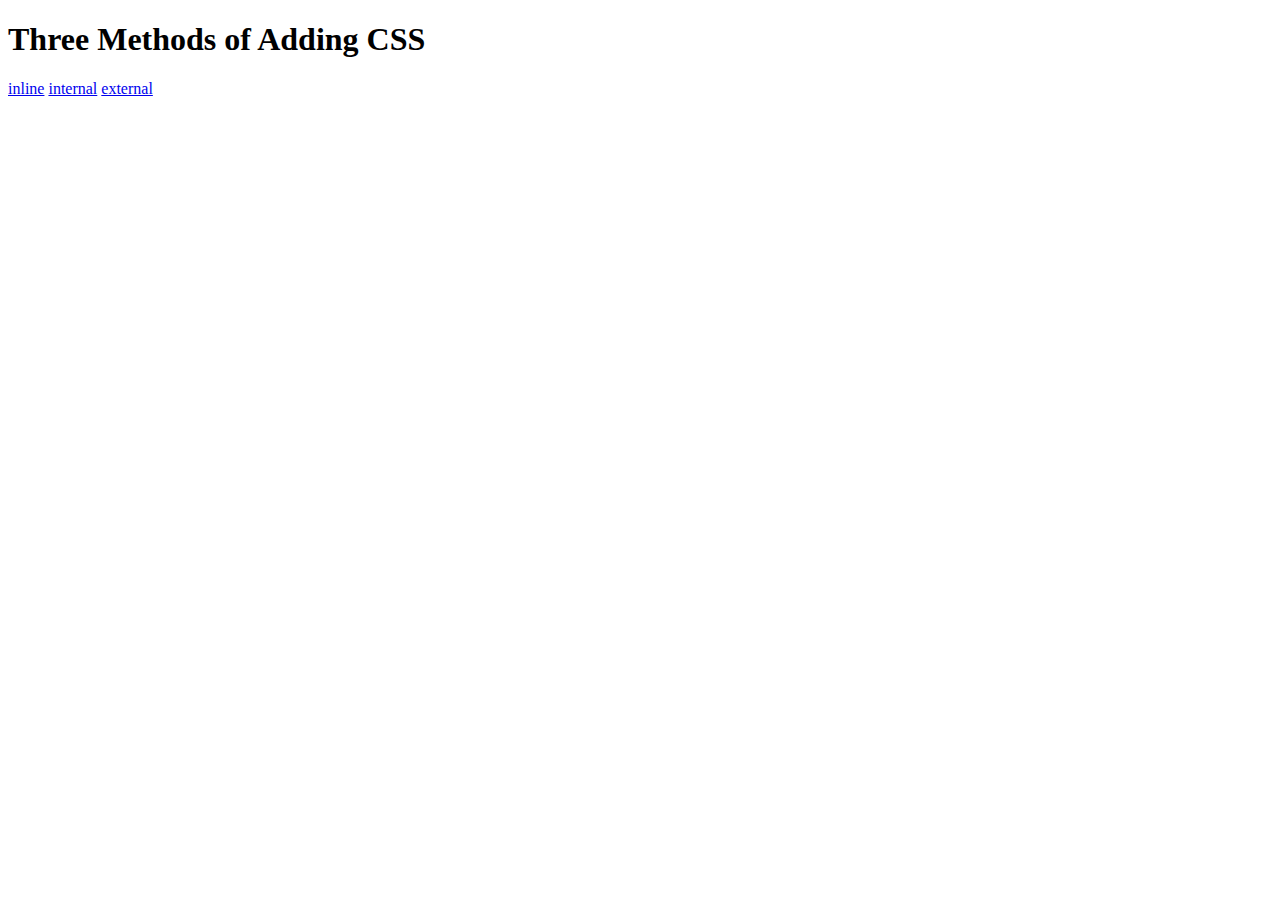
<file: 5.1. Adding CSS/index.html>
<!DOCTYPE html>
<html lang="en">

<head>
  <meta charset="UTF-8">
  <title>Adding CSS</title>
</head>

<body>
  <h1>Three Methods of Adding CSS</h1>
  <a href="./inline.html">inline</a>
  <a href="./internal.html">internal</a>
  <a href="./external.html">external</a>
  <!-- Create 3 Links to The 3 Webpages: inline, internal and external -->
</body>

</html>
</file>
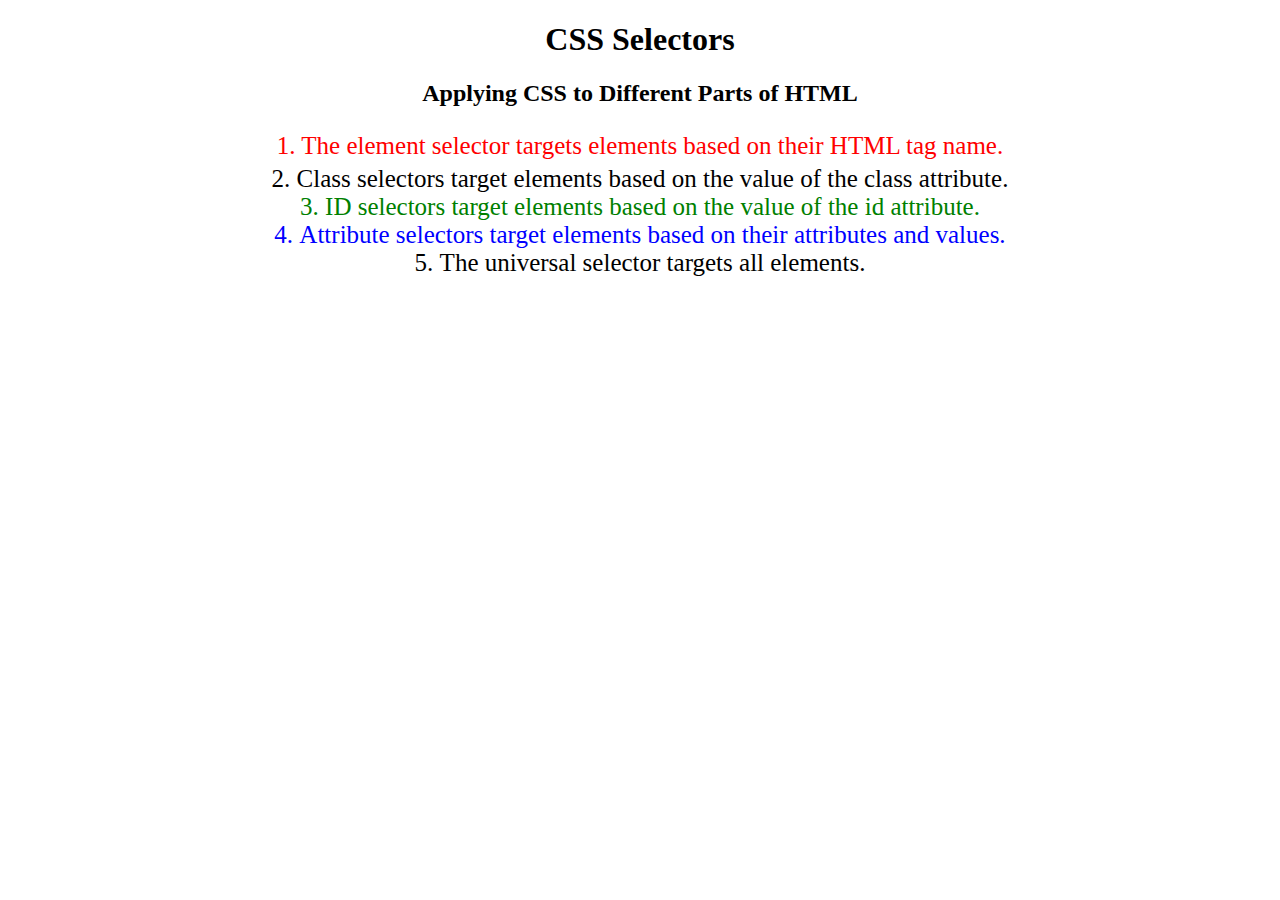
<file: 5.3 CSS Selectors/index.html>
<!DOCTYPE html>
<html lang="en">

<head>
  <meta charset="UTF-8">
  <title>CSS Selectors</title>
  <link rel="stylesheet" href="./style.css" />
</head>

<body>
  <h1>CSS Selectors</h1>
  <h2>Applying CSS to Different Parts of HTML</h2>
  <!-- TODO 1: Set the CSS for all paragraph tags to "color: red" -->
  <p class="note">1. The element selector targets elements based on their HTML tag name.</p>

  <ol>
    <!-- TODO 2: Set the CSS for all elements with a class of "note" to "font-size: 20px" -->
    <li class="note" value="2">Class selectors target elements based on the value of the class attribute.</li>

    <!-- TODO 3: Set the CSS for the element with an id of "id-selector-demo" to "color: green" -->
    <li class="note" id="id-selector-demo" value="3">ID selectors target elements based on the value of the id
      attribute.</li>

    <!-- TODO 4: Set the CSS for the li elements that have the "value" attribute set to "4" to have "color: blue" -->
    <li class="note" value="4">Attribute selectors target elements based on their attributes and values.</li>

    <!-- TODO 5: Set all elements to have "text-align: center" -->
    <li class="note" value="5">The universal selector targets all elements.</li>
  </ol>
</body>

</html>
</file>
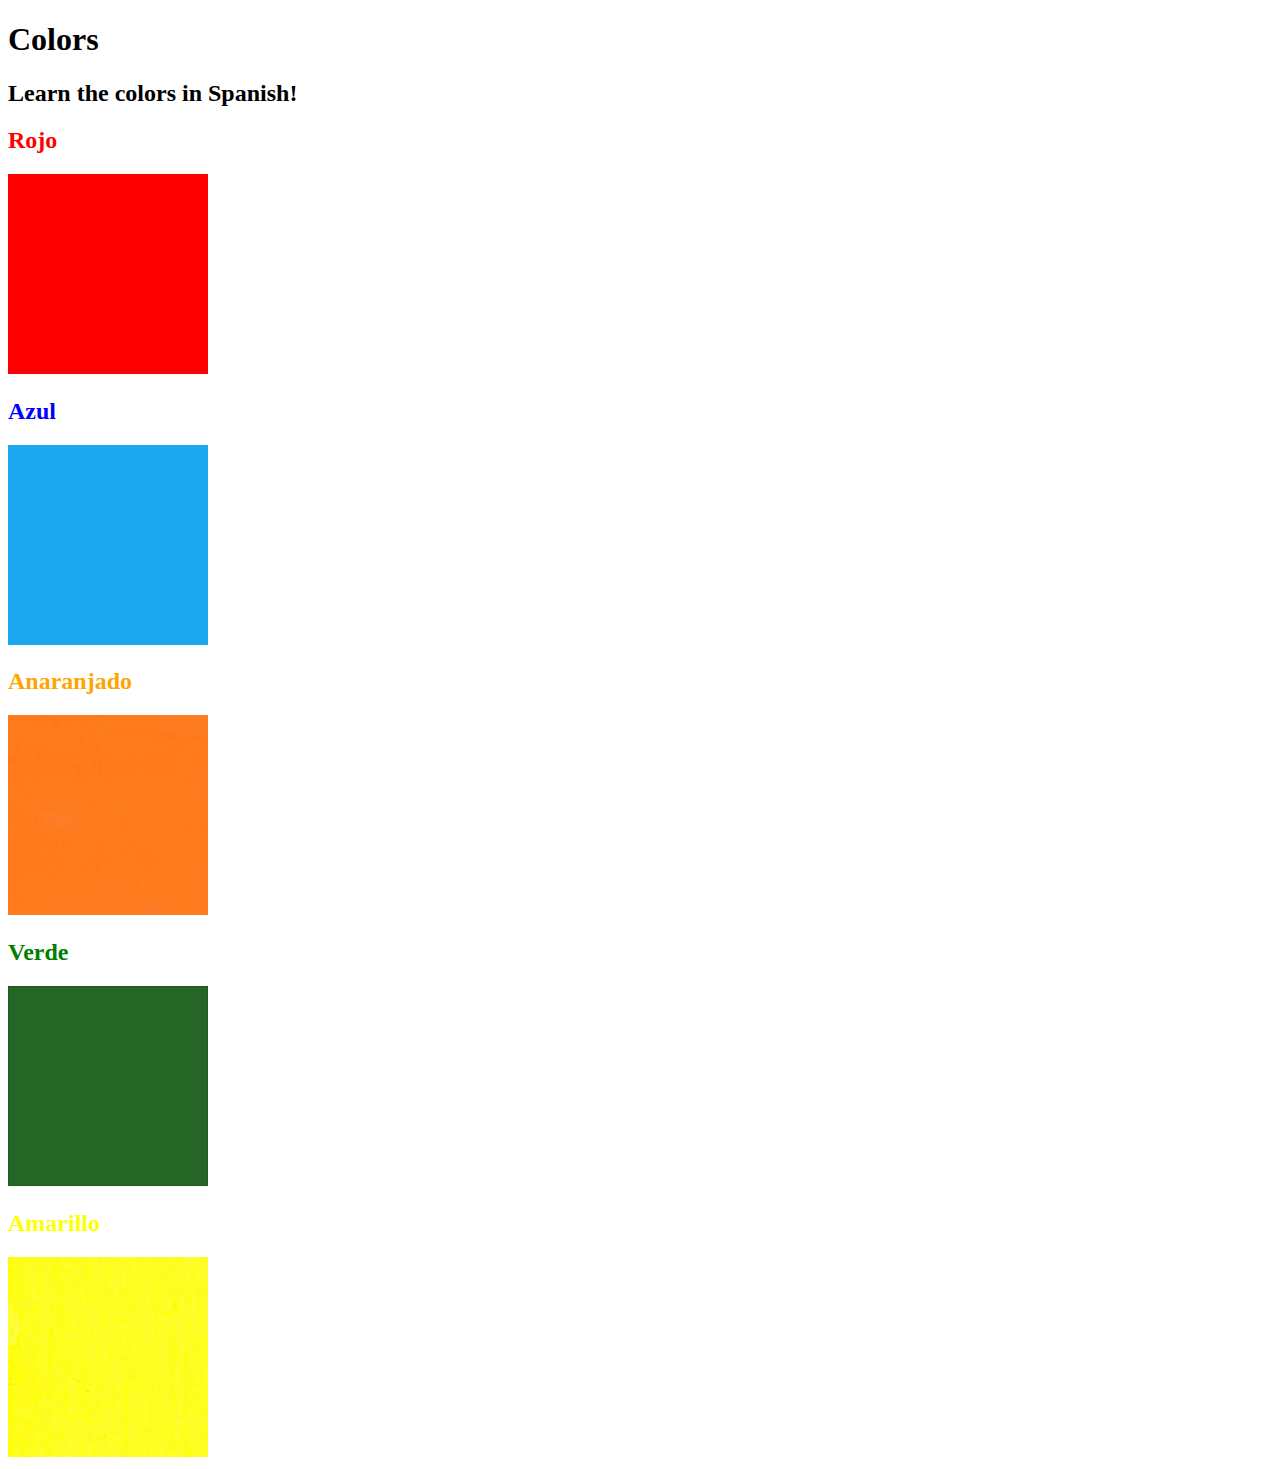
<file: 5.4 Color Vocab Project/index.html>
<!DOCTYPE html>
<html lang="en">

<head>
  <meta charset="UTF-8">
  <title>Spanish Vocabulary</title>
  <link rel="stylesheet" href="./style.css" />
</head>

<body>
  <h1>Colors</h1>
  <h2>Learn the colors in Spanish!</h2>
  <h2 class="color-title" id="red">Rojo</h2>
  <img class="color" src="./assets/images/red.png" alt="red" />

  <h2 class="color-title" id="blue">Azul</h2>
  <img src="./assets/images/blue.png" alt="blue" />

  <h2 class="color-title" id="orange">Anaranjado</h2>
  <img src="./assets/images/orange.png" alt="orange" />

  <h2 class="color-title" id="green">Verde</h2>
  <img src="./assets/images/green.png" alt="green" />

  <h2 class="color-title" id="yellow">Amarillo</h2>
  <img src="./assets/images/yellow.png" alt="yellow" />
</body>

</html>

<!-- 
TODOs
IMPORTANT: You should not need to make ANY CHANGES to index.html
All code should be written in your CSS file.

1. Create a CSS file and incorporate it as an external stylesheet.
2. Use CSS to style each of the color titles to meaning. 
Hint: Use the id to help if you don't know the words in spanish.
3. Use CSS to change all the color titles to have "font-weight: normal;"
4. Use CSS (not HTML) to make all the images 200px heigh and 200px wide. 
Hint: 
https://developer.mozilla.org/en-US/docs/Web/CSS/height
https://developer.mozilla.org/en-US/docs/Web/CSS/width
-->
</file>
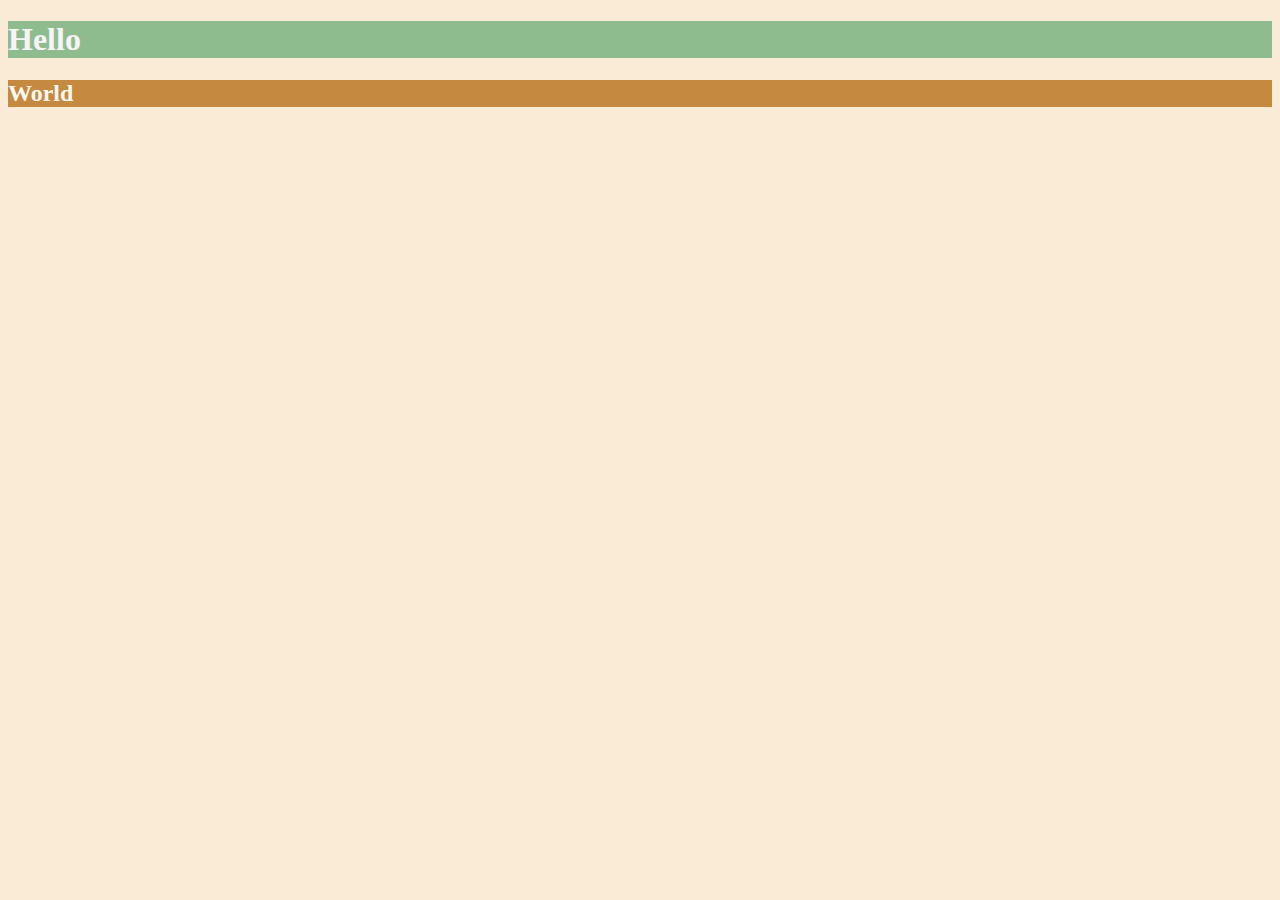
<file: 6.0 CSS Colors/index.html>
<!DOCTYPE html>
<html lang="en">
  <head>
    <meta charset="UTF-8" />
    <title>Colors</title>
    <style>
      /* Write your CSS code here. */
      /* 1. Make the background of the webpage "antiquewhite"
    2. Make the h1 "whitesmoke"
    3. Make the background of the h1 "darkseagreen"
    4. Make the h2 #FAF8F1
    5. Make the background of the h2 "#C58940" */
      body {
        background-color: antiquewhite;
      }
      h1 {
        color: whitesmoke;
        background-color: darkseagreen;
      }
      h2 {
        color: #faf8f1;
        background-color: #c58940;
      }
    </style>
  </head>

  <body>
    <h1>Hello</h1>
    <h2>World</h2>
  </body>
</html>
</file>
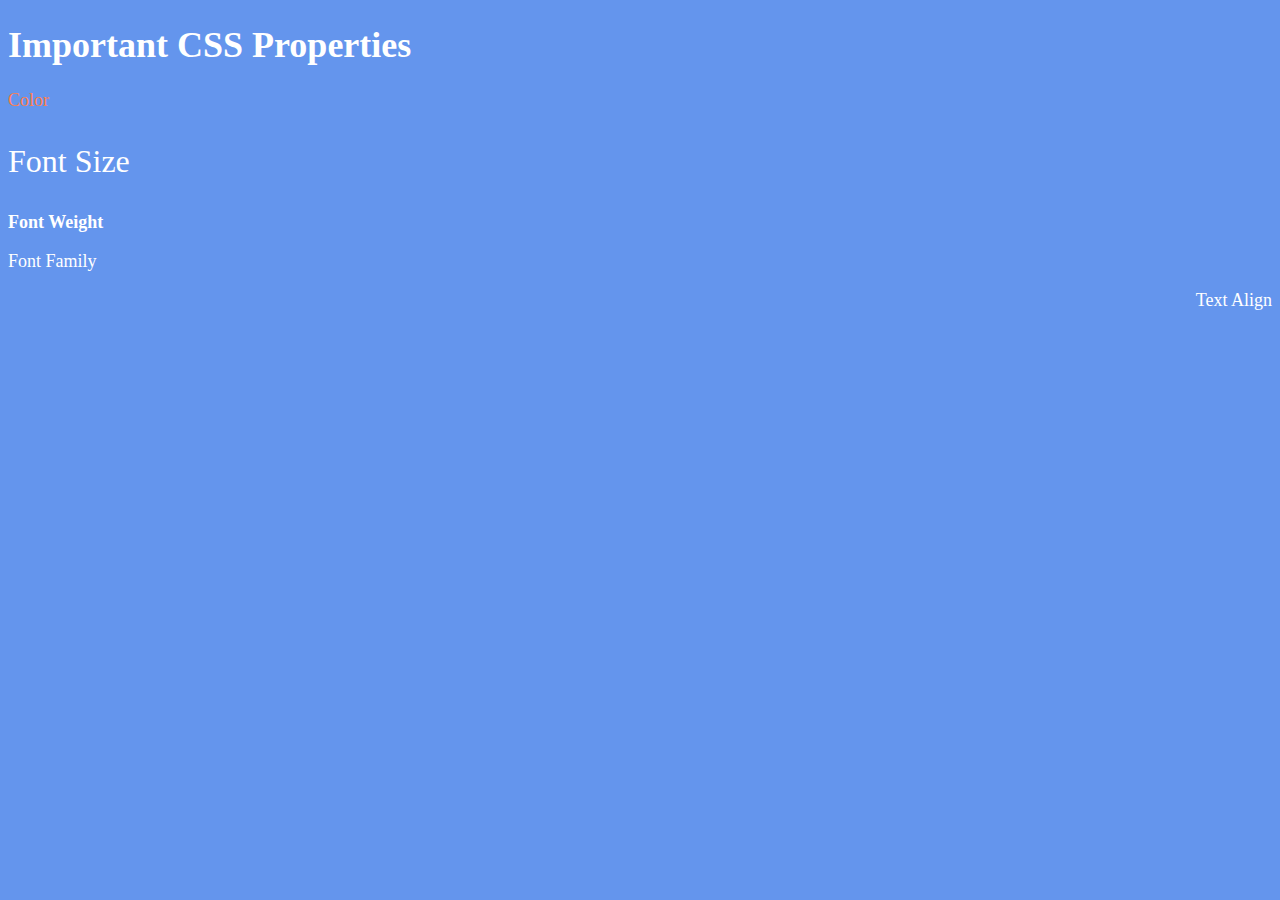
<file: 6.1 Font Properties/index.html>
<!DOCTYPE html>
<html lang="en">
  <head>
    <meta charset="UTF-8" />
    <title>CSS Properties</title>
    <style>
      body {
        background-color: cornflowerblue;
        color: white;
        font-size: 18px;
      }

      /* Don't change the CSS above, add Your CSS below */
    </style>
    <link rel="preconnect" href="https://fonts.google.com/specimen/Caveat">
  </head>

  <body>
    <h1>Important CSS Properties</h1>
    <p style="color: coral">Color</p>
    <p style="font-size: 2rem">Font Size</p>
    <p style="font-weight: 900">Font Weight</p>
    <p style="font-family: 'Caveat',cursive;">Font Family</p>
    <p style="text-align: right;">Text Align</p>

    <!-- TODOs
  1. Change the color of <p>Color</p> to "coral" color.
  2. Change the font size of <p>Font Size</p> to 2X the size of the root font size.
  3. Change the font weight of <p>Font Weight</p> to 900.
  4. Change the font family of <p>Font Family</p> to the Google font Caveat with regular (400) font weight.
  Link: https://fonts.google.com/specimen/Caveat
  5. Change the <p>Text Align</p> to right align.
  6. Change the the root (html element) font size to 30px -->
  </body>
</html>
</file>
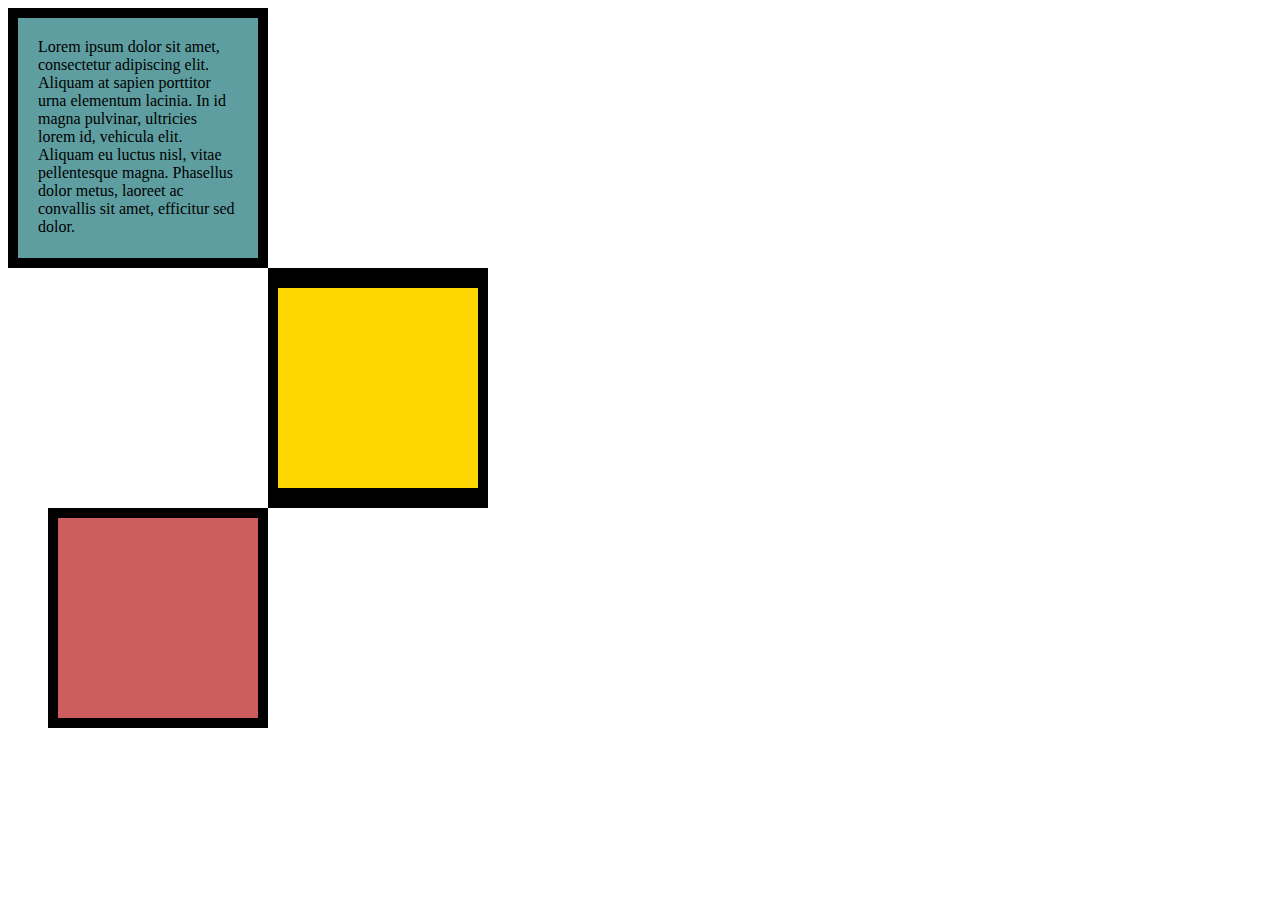
<file: 6.3 CSS Box Model/index.html>
<!DOCTYPE html>
<html lang="en">
  <head>
    <meta charset="UTF-8" />
    <title>CSS Box Model</title>
    <style>
      div {
        height: 200px;
        width: 200px;
      }
      #box1 {
        background-color: cadetblue;
        border: 10px solid black;
        padding: 20px;
      }
      #box2 {
        background-color: gold;
        margin-left: 260px;
        border: solid black;
        border-width: 20px 10px;
      }
      #box3 {
        background-color: indianred;
        border: 10px solid black;
        margin-left: 40px;
      }
      p {
        margin: 0%;
      }
    </style>
  </head>

  <body>
    <!-- TODOs:
1. Create 3 Boxes using the div element.
2. Set their sizes to 200px heigh by 200px wide.
3. Set different background colors for each of the boxes (I used cadetblue, gold and indianred).
4. Add a paragraph <p> element into the first div and add the following words:
    Lorem ipsum dolor sit amet, consectetur adipiscing elit. Aliquam at sapien porttitor urna elementum lacinia. In
    id magna pulvinar, ultricies lorem id, vehicula elit. Aliquam eu luctus nisl, vitae pellentesque magna. Phasellus
    dolor metus, laoreet ac convallis sit amet, efficitur sed dolor.
5. Set the 1st div to have 20px padding all around with a black 10px border.
6. Fix the style of the <p> element to remove all margins.
Hint: Use the CSS inspector in Chrome.
7. Set the 2nd div to have a 20px border on top and bottom and 10px border left and right. (See goal image)
8. Set the 3rd div to have a 10px border 
9. Set the margins for the divs so that each box corner touches the other. (See the goal image)
-->
    <div id="box1">
      <p>
        Lorem ipsum dolor sit amet, consectetur adipiscing elit. Aliquam at
        sapien porttitor urna elementum lacinia. In id magna pulvinar, ultricies
        lorem id, vehicula elit. Aliquam eu luctus nisl, vitae pellentesque
        magna. Phasellus dolor metus, laoreet ac convallis sit amet, efficitur
        sed dolor.
      </p>
    </div>
    <div id="box2">

    </div>
    <div id="box3"></div>
  </body>
</html>
</file>
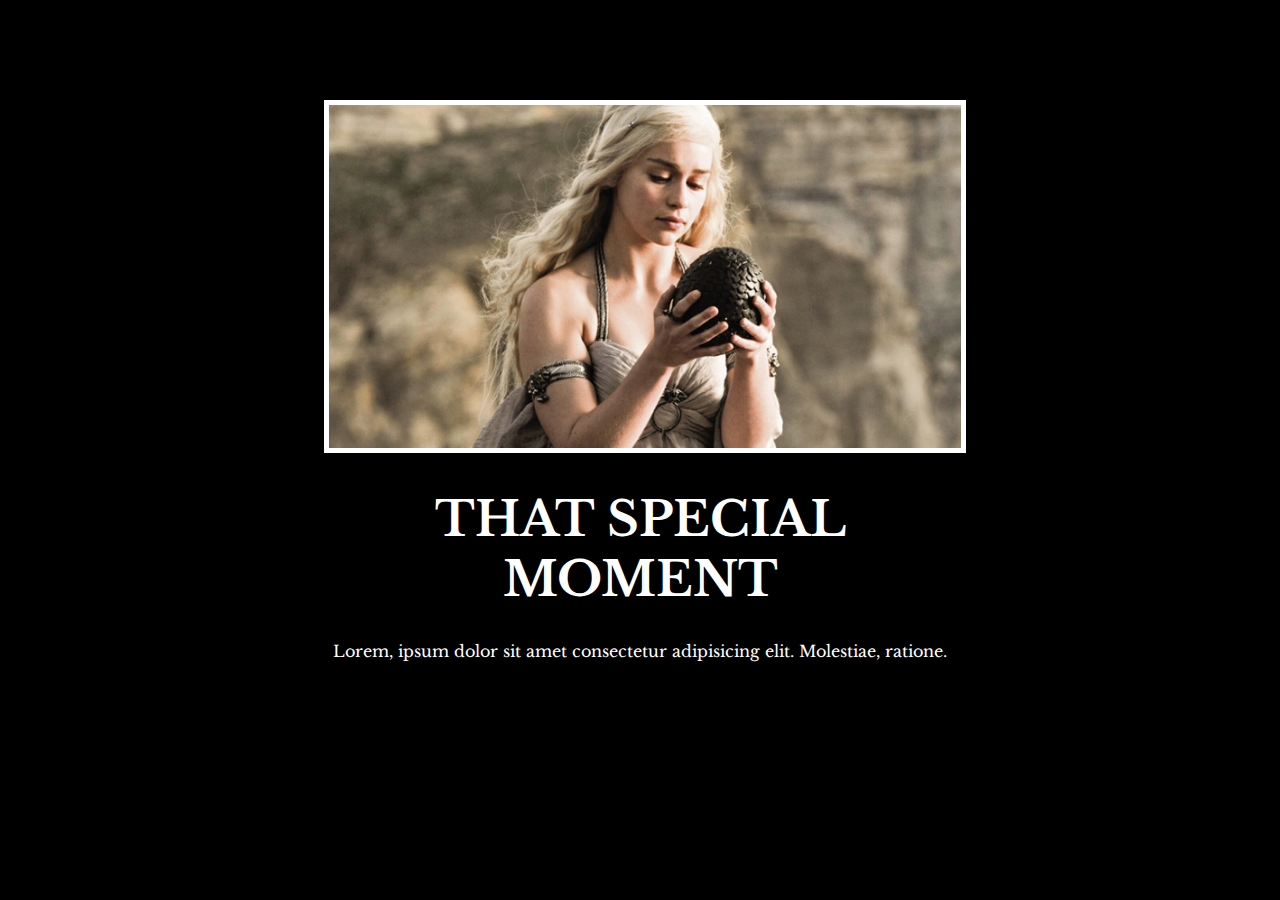
<file: 6.4 Motivation Meme Project/index.html>
<!-- 
  TODO: Create a motivational post website.
Style it how ever you like. 
Look at the goal image for inspiration.
But it must have the following features:
1. The main h1 text should be using the Regular Libre Baskerville Font from Google Fonts:
  https://fonts.google.com/specimen/Libre+Baskerville
2. The text should be white and background black.
3. Add your own image into the images folder inside assets. It should have a 5px white border.
4. The text should be center aligned.
5. Create a div to contain the h1, p and img elements. Adjust the margins so that the image and text are centered on the page. 
  Hint: You horizontally center a div by giving it a width of 50% and a margin-left of 25%.
  Hint: Set the image to have a width of 100% so it fills the div. 
6. Read about the text-transform property on MDN docs to make the h1 uppercase with CSS.
  https://developer.mozilla.org/en-US/docs/Web/CSS/text-transform 
-->
<!DOCTYPE html>
<html lang="en">
  <head>
    <meta charset="UTF-8" />
    <meta name="viewport" content="width=device-width, initial-scale=1.0" />
    <title>pot website</title>
    <link rel="stylesheet" href="./style.css">
    <link rel="preconnect" href="https://fonts.googleapis.com" />
    <link rel="preconnect" href="https://fonts.gstatic.com" crossorigin />
    <link
      href="https://fonts.googleapis.com/css2?family=Libre+Baskerville:ital@1&display=swap"
      rel="stylesheet"
    />
  </head>
  <body>
    <div class="box">
      <img src="./assets/images/daenerys.jpeg" alt="" id="khalisi">
      <h1>THAT SPECIAL MOMENT</h1>
      <p>Lorem, ipsum dolor sit amet consectetur adipisicing elit. Molestiae, ratione.</p>
    </div>
  </body>
</html>
</file>
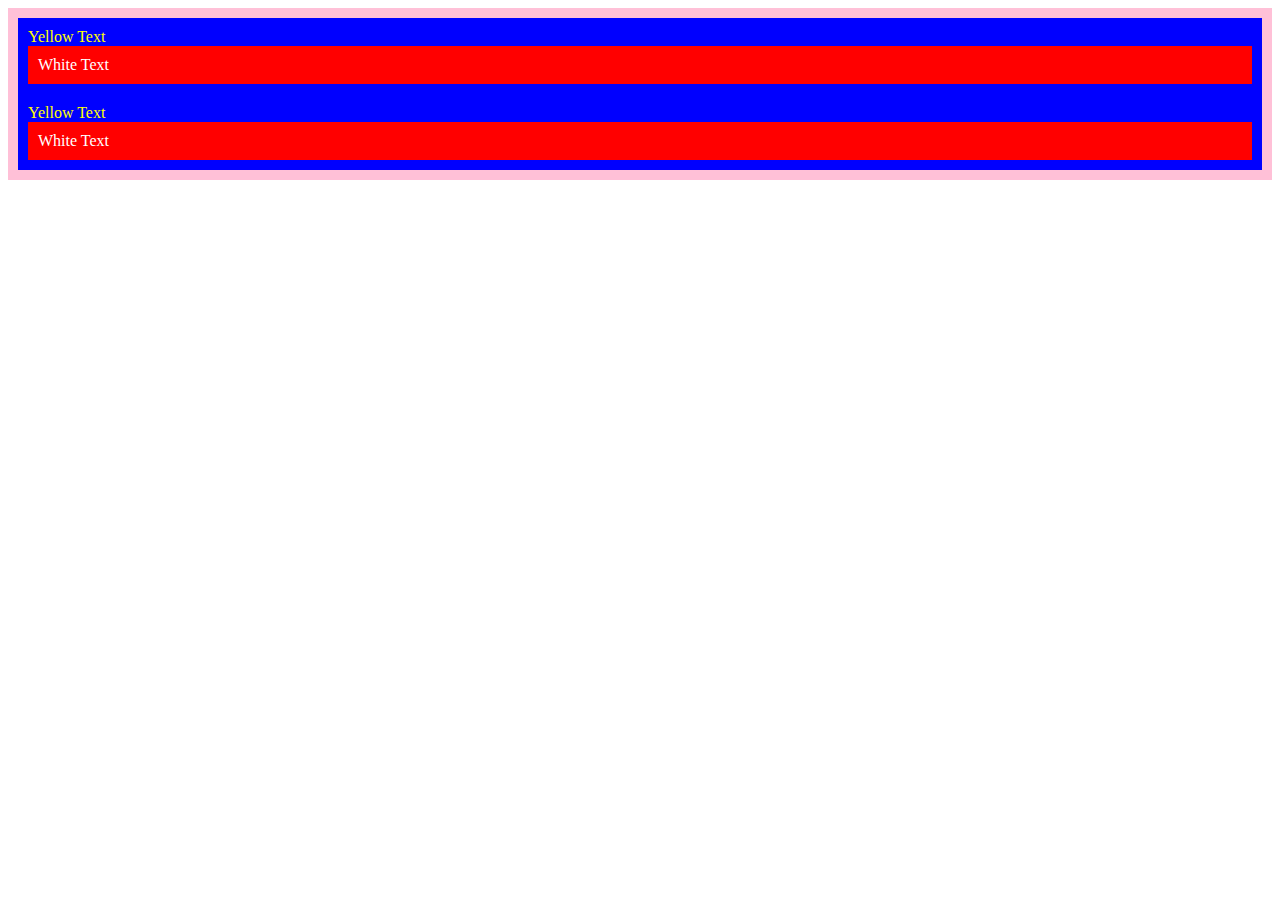
<file: 7.0 CSS Cascade/index.html>
<!DOCTYPE html>
<html lang="en">

<head>
  <meta charset="UTF-8">
  <title>CSS Cascade</title>
  <link rel="stylesheet" href="./style.css">
</head>

<body>
  <div id="outer-box" class="box">
    <div class="box">
      <p>Yellow Text</p>
      <div class="box inner-box">
        <p class="white-text">White Text</p>
      </div>
    </div>
    <div class="box">
      <p>Yellow Text</p>
      <div class="box inner-box">
        <p class="white-text">White Text</p>
      </div>
    </div>
  </div>
</body>

</html>
</file>
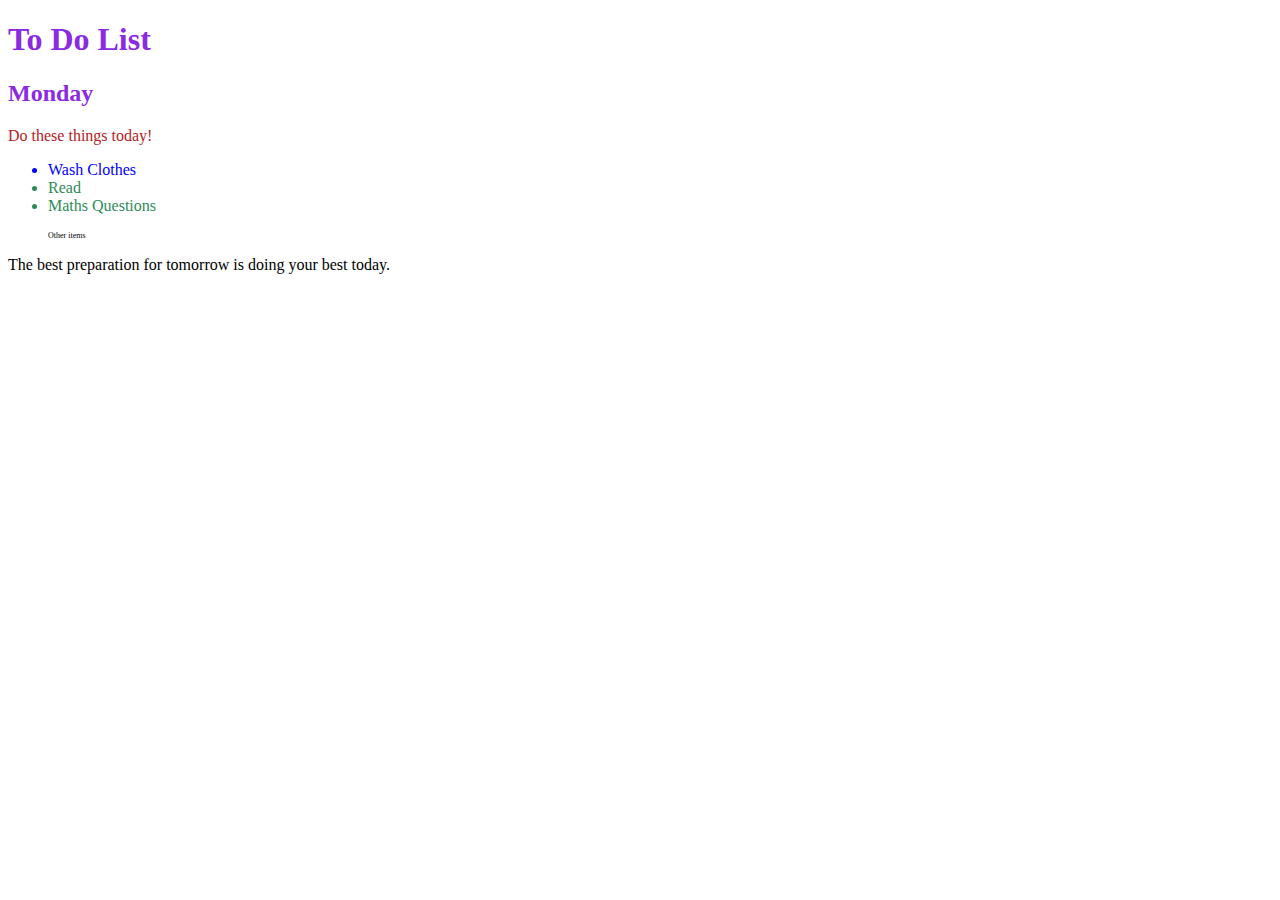
<file: 7.1 Combining Selectors/index.html>
<!DOCTYPE html>
<html lang="en">

<head>
  <meta charset="UTF-8">
  <title>Combining CSS Selectors</title>
  <link rel="stylesheet" href="./style.css">
</head>

<!-- Don't change any of the HTML code! -->

<body>
  <h1>To Do List</h1>
  <h2>Monday</h2>
  <div class="box">
    <p class="done">Do these things today!</p>
    <ul class="list">
      <li>Wash Clothes</li>
      <li class="done">Read</li>
      <li class="done">Maths Questions</li>
    </ul>
  </div>

  <ul>
    <p class="done">Other items</p>
  </ul>
  <p>The best preparation for tomorrow is doing your best today.</p>

</body>

</html>
</file>
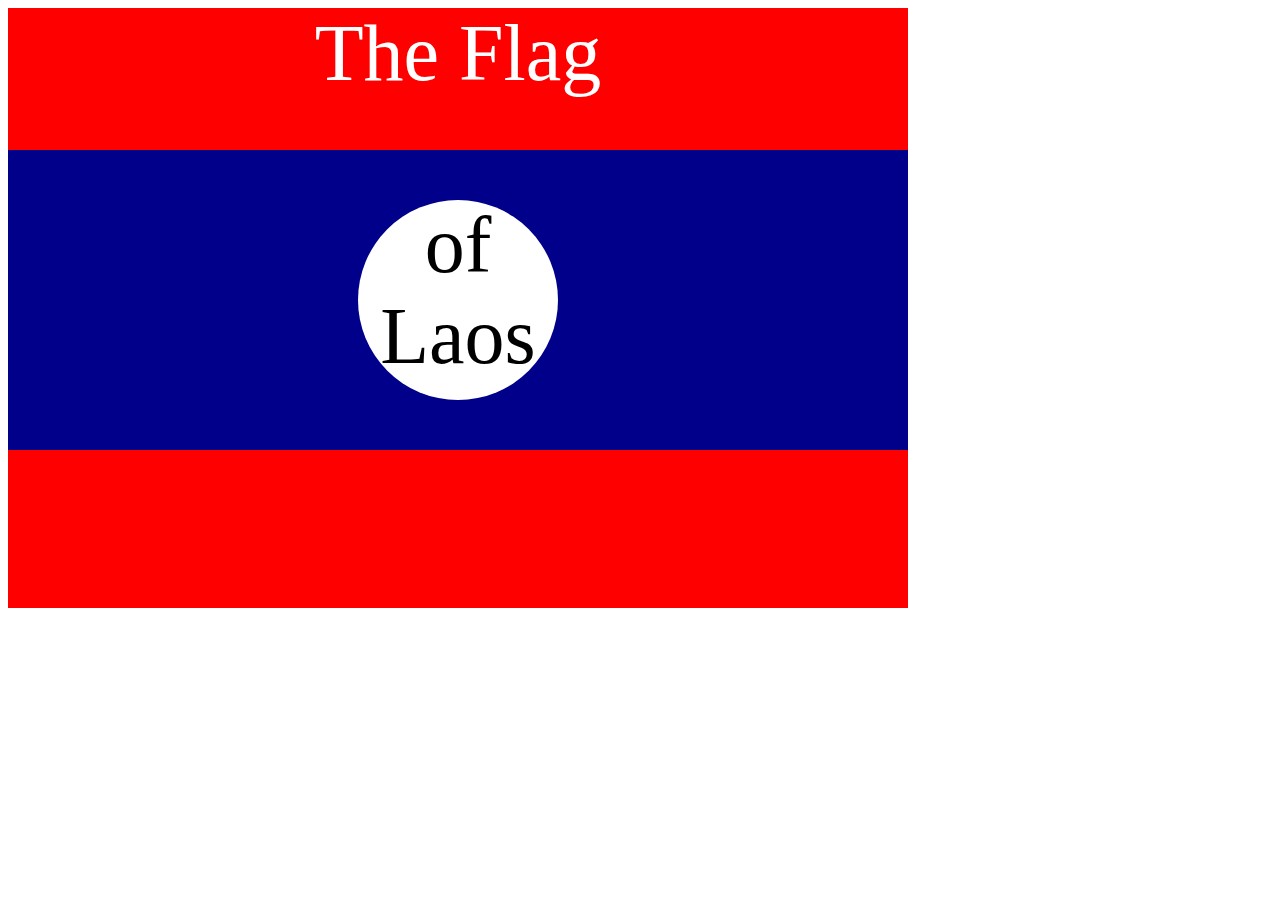
<file: 7.3 CSS Flag Project/index.html>
<!DOCTYPE html>
<html lang="en">
  <head>
    <meta charset="UTF-8" />
    <title>CSS Flag Project</title>
    <style>
      .flag {
        height: 600px;
        width: 900px;
        background-color: red;
      }
      p {
        font-size: 5rem;
        color: white;
        text-align: center;
        margin: 0;
        padding: 0;
      }
      .flag > div {
        position: absolute;
        top: 150px;
        height: 300px;
        width: 900px;
        background-color: darkblue;
      }
      .flag > div > div {
        height: 200px;
        width: 200px;
        background-color: white;
        position: absolute;
        left: 350px;
        top: 50px;
        border-radius: 50%;
      }
      .flag>div div p{
        color: black;
      }
    </style>
  </head>

  <!-- 
  IMPORTANT! Do not change any HTML
Don't add any classes/ids/elements 
Use what you know about combining selectors 
and CSS specificity instead.
Hint 1: The flag is 900px by 600px and the circle is 200px by 200px.
Hint 2: You can use CSS inspection to get the colors from
https://appbrewery.github.io/flag-of-laos/
-->

  <body>
    <div class="flag">
      <p>The Flag</p>
      <div>
        <div>
          <p>of Laos</p>
        </div>
      </div>
    </div>
  </body>
</html>
</file>
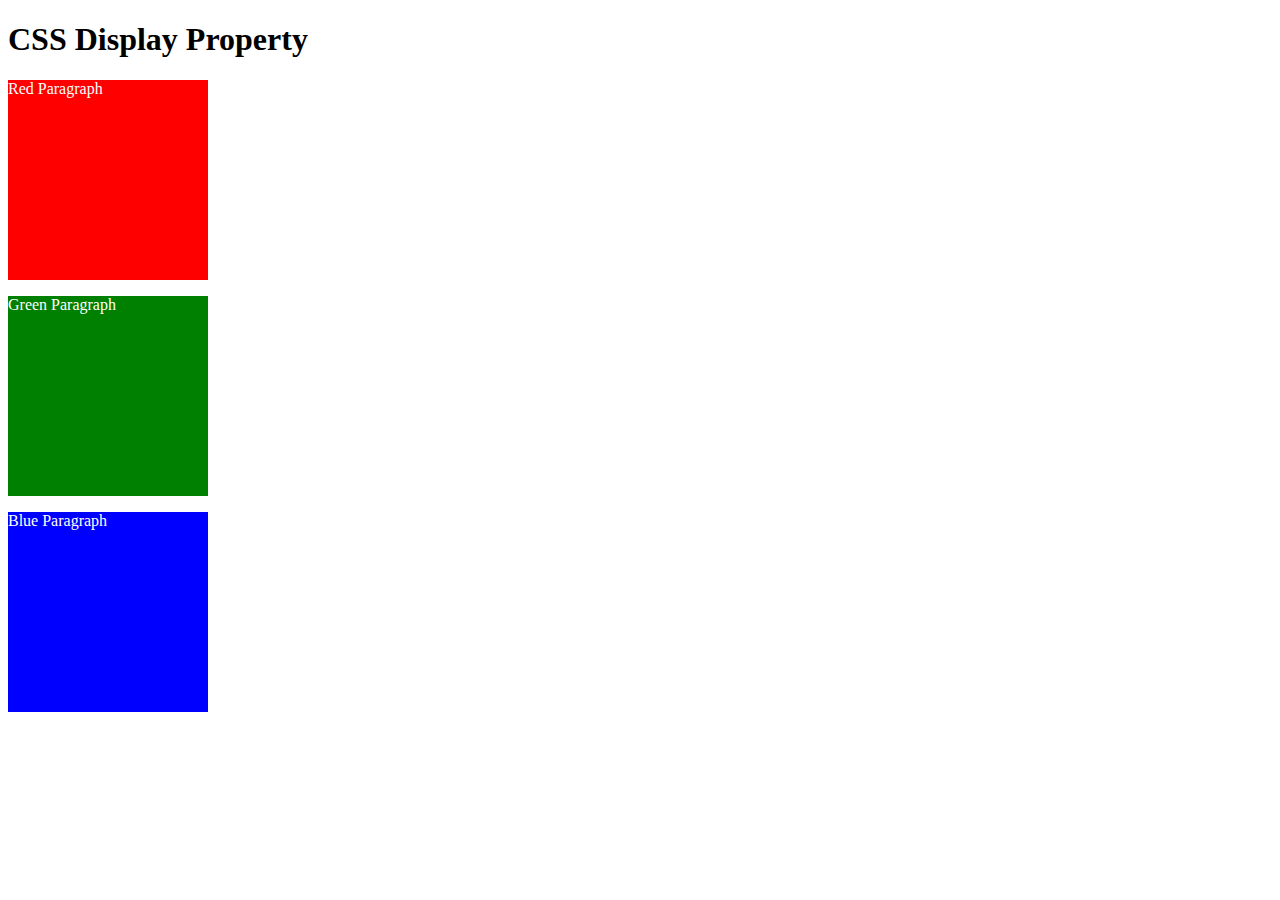
<file: 8.0 CSS Display/index.html>
<!DOCTYPE html>
<html>

<!-- 
  TODO
1. By changing only the display property of the CSS make all 3 squares line up horizontally like in goal1 image.
2. Change only the display property to make all 3 squares line up vertically like in goal2 image. 
-->

<head>
  <title>CSS Display Property Example</title>
  <style>
    p {
      color: white;
    }

    .red {
      /* display: inline-block; */
      display: block;
      width: 200px;
      height: 200px;
      background-color: red;
    }

    .green {
      /* display: inline-block; */
      display: block;
      width: 200px;
      height: 200px;
      background-color: green;
    }

    .blue {
      /* display: inline-block; */
      display: block;
      width: 200px;
      height: 200px;
      background-color: blue;
    }
  </style>
</head>


<body>
  <h1>CSS Display Property</h1>
  <p class="red">Red Paragraph </p>
  <p class="green">Green Paragraph</p>
  <p class="blue">Blue Paragraph</p>
</body>

</html>
</file>
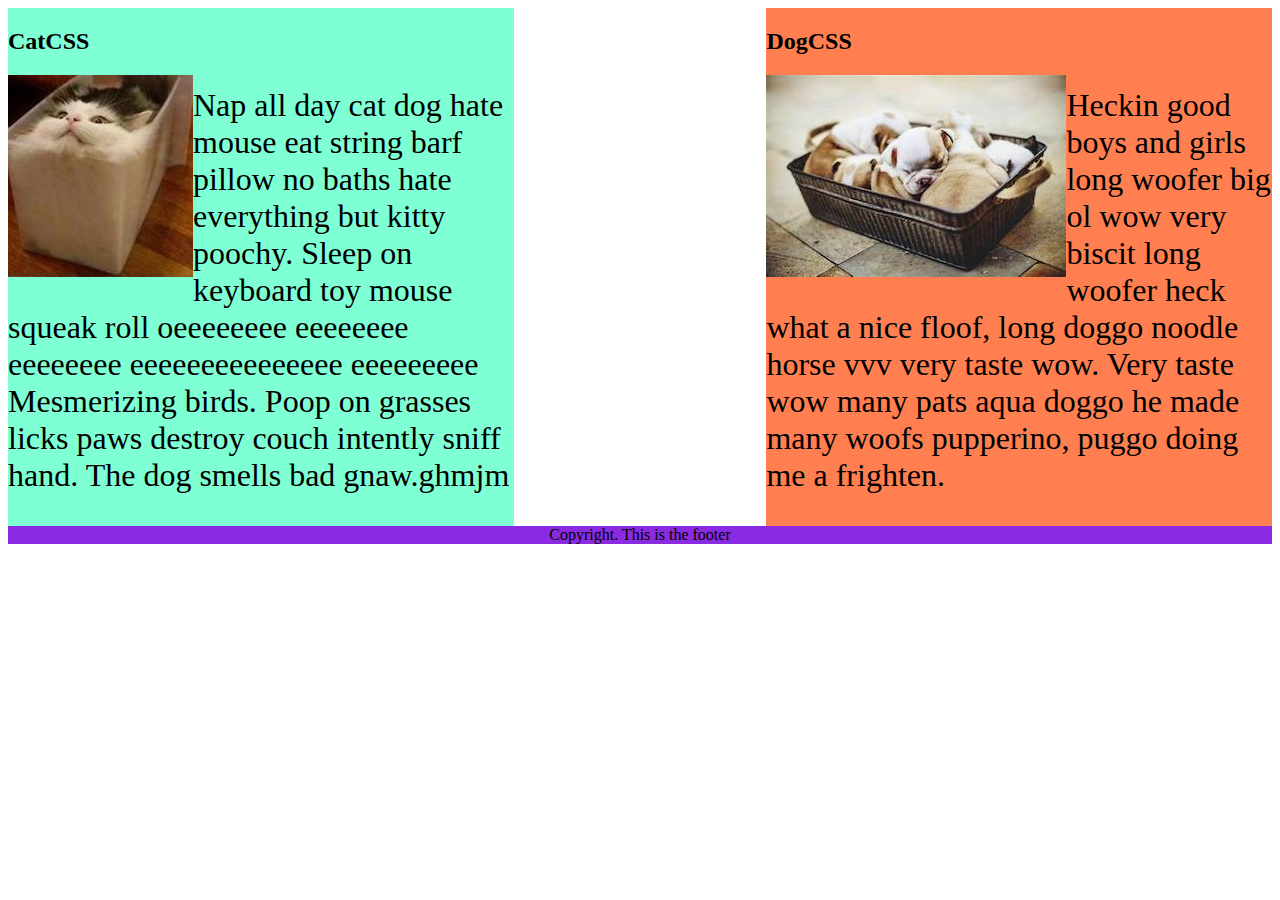
<file: 8.1 CSS Float/index.html>
<!DOCTYPE html>
<html lang="en">
  <!-- TODO
1. Make both paragraph elements wrap around the image.
2. Use Float to move the cat div to the left and the dog div to the right.
3. Use clear to make the footer go below both the cat and dog div. -->

  <head>
    <meta charset="UTF-8" />
    <title>CSS Float</title>
    <style>
      div {
        display: inline-block;
        width: 40%;
      }
      img {
        float: left;
      }
      p {
        font-size: 2em;
      }

      .cat {
        background-color: aquamarine;
        float: left;
      }

      .dog {
        background-color: coral;
        float: right;
      }

      footer {
        text-align: center;
        background-color: blueviolet;
        clear: both;
      }
    </style>
  </head>

  <body>
    <div class="cat">
      <h2>CatCSS</h2>

      <img src="cat.jpeg" alt="cat in a box" />
      <p class="first-paragraph">
        Nap all day cat dog hate mouse eat string barf pillow no baths hate
        everything but kitty poochy. Sleep on keyboard toy mouse squeak roll
        oeeeeeeee eeeeeeee eeeeeeee eeeeeeeeeeeeeee
        eeeeeeeee  Mesmerizing birds. Poop on grasses licks paws
        destroy couch intently sniff hand. The dog smells bad gnaw.ghmjm
      </p>
    </div>
    <div class="dog">
      <h2>DogCSS</h2>
      <img src="dog.jpeg" alt="dogs in a box" />
      <p class="second-paragraph">
        Heckin good boys and girls long woofer big ol wow very biscit long
        woofer heck what a nice floof, long doggo noodle horse vvv very taste
        wow. Very taste wow many pats aqua doggo he made many woofs pupperino,
        puggo doing me a frighten.
      </p>
    </div>

    <footer>Copyright. This is the footer</footer>
  </body>
</html>
</file>
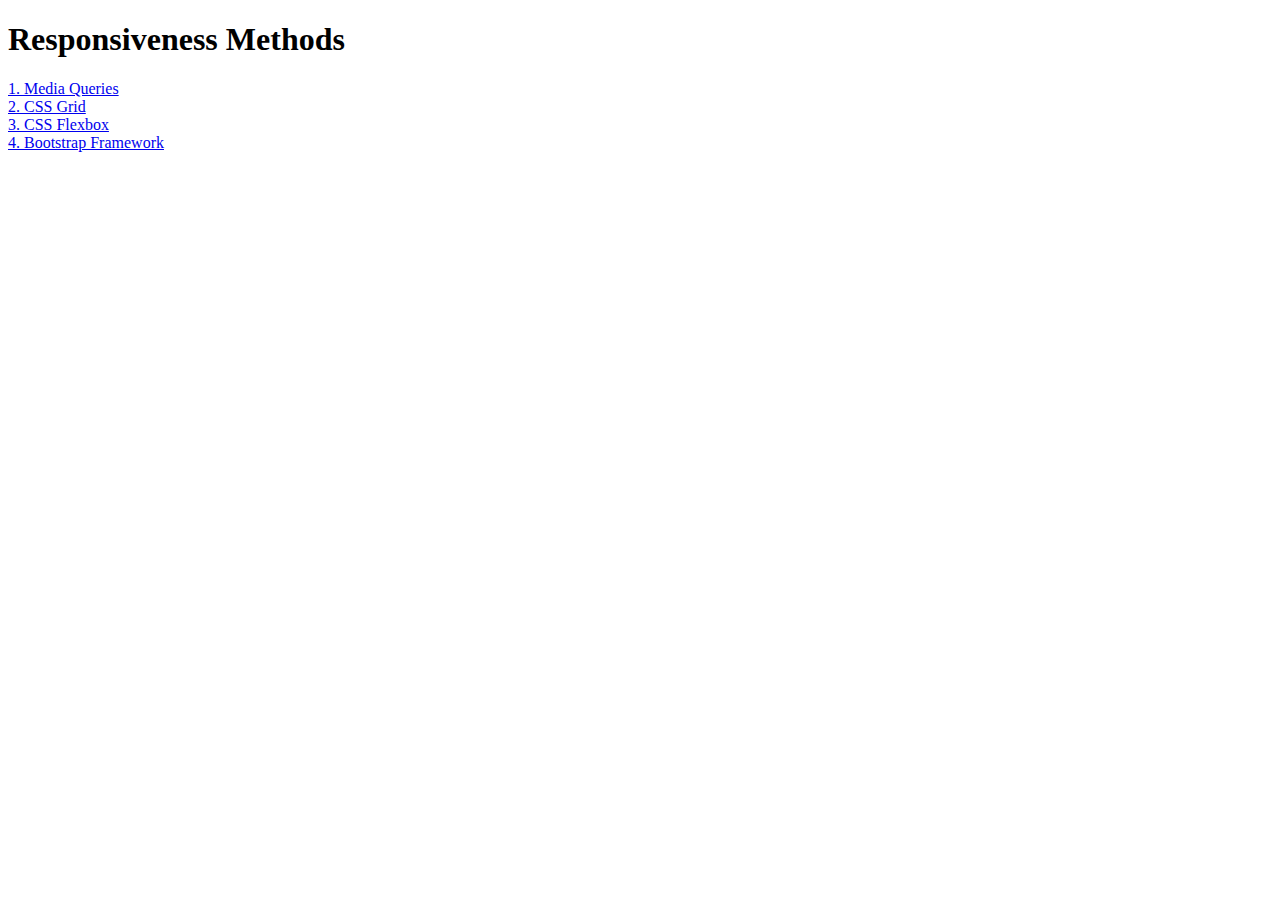
<file: 8.2 Responsiveness/index.html>
<!DOCTYPE html>
<html lang="en">

<head>
  <meta charset="UTF-8">
  <meta name="viewport" content="width=device-width, initial-scale=1.0">
  <title>Responsiveness</title>
  <style>
    a {
      display: block;
    }
  </style>
</head>

<body>
  <h1>Responsiveness Methods</h1>
  <a href="./media-query.html">1. Media Queries</a>
  <a href="./grid.html">2. CSS Grid</a>
  <a href="./flexbox.html">3. CSS Flexbox</a>
  <a href="./bootstrap.html">4. Bootstrap Framework</a>
</body>

</html>
</file>
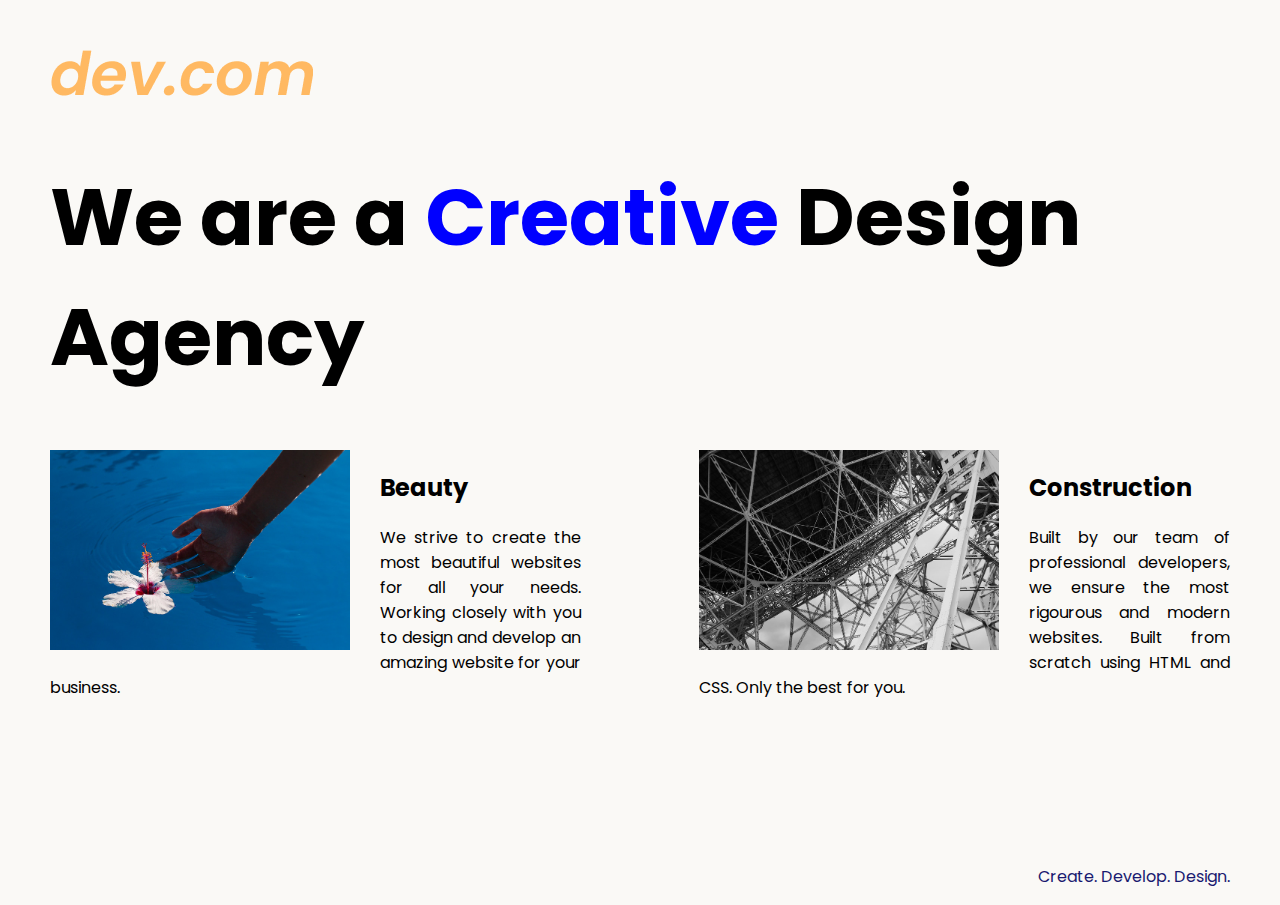
<file: 8.4 Web Design Agency Project/index.html>
<!DOCTYPE html>
<html lang="en">

<head>
  <meta charset="UTF-8">
  <meta name="viewport" content="width=device-width, initial-scale=1.0">
  <title>Agency</title>
  <link rel="stylesheet" href="./style.css">
  <link rel="preconnect" href="https://fonts.googleapis.com">
  <link rel="preconnect" href="https://fonts.gstatic.com" crossorigin>
  <link href="https://fonts.googleapis.com/css2?family=Poppins:wght@400;700&display=swap" rel="stylesheet">
</head>
<body>
  <div class="main">
    <img class="logo" src="./assets/images/logo.png" alt="logo">
    <h1>We are a <span class="creative">Creative </span>Design Agency</h1>
    <div class="left card"><img class="tile-image" src="./assets/images/beautiful.jpg" alt="hand and flower in water">
      <h2 class="card-title">Beauty</h2>
      <p class="card-text">We strive to create the most beautiful websites for all your needs. Working closely with you
        to
        design and 
        develop an amazing website for your business.</p>
    </div>

    <div class="right card"><img class="tile-image" src="./assets/images/construction.jpg" alt="metal structure">
      <h2 class="card-title">Construction</h2>
      <p>Built by our team of professional developers, we ensure the most rigourous and modern websites. Built from
        scratch using HTML and CSS. Only the best for you.</p>
    </div>

  </div>
  <footer>
    <p>Create. Develop. Design.</p>
  </footer>
</body>

</html>
</file>
<file: 5.3 CSS Selectors/style.css>
ol {
  margin-left: -40px;
  margin-top: -20px;
  list-style-position: inside;
}
*{
  text-align: center;
}
p{
  color: red;
}
.note{
  font-size: 25px;
}
#id-selector-demo
{
  color: green;
}
li[value="4"]
{
  color: blue;
}
</file>
<file: 5.4 Color Vocab Project/style.css>
img {
  height: 200px;
  width: 200px;
}
.color_tittle {
  font-weight: normal;
}
#red {
  color: red;
}
#blue {
  color: blue;
}
#orange {
  color: orange;
}
#green {
  color: green;
}
#yellow {
  color: yellow;
}
</file>
<file: 6.4 Motivation Meme Project/style.css>
* {
  background-color: black;
}
.box {
  width: 50%;
  margin-left: 25%;
  margin-top: 100px;
  color: white;
  text-align: center;
  font-family: Libre Baskerville;
}
#khalisi {
  width: 100%;
  border: 5px solid white;
}
h1 {
  font-size: 3rem;
}
</file>
<file: 7.0 CSS Cascade/style.css>
.box {
  background-color: blue;
  padding: 10px;
}

p {
  color: yellow;
  margin: 0;
  padding: 0;
}
#outer-box {
  background-color: rgb(255, 192, 215);
}
.inner-box {
  background-color: red;
}
.white-text {
  color: white;
}
</file>
<file: 7.1 Combining Selectors/style.css>
h1, h2{
    color: blueviolet;
}
.box > p{
    color: firebrick;
}
.box li
{
    color: blue;
}
li.done
{
    color: seagreen;
}
ul p.done
{
    font-size: 0.5rem;
}
</file>
<file: 8.4 Web Design Agency Project/style.css>
body {
  font-family: "Poppins", sans-serif;
  margin: 50px 50px 0 50px;
  background-color: #faf9f6;
  display: flex;
  flex-direction: column;
  min-height: 95vh;
}
.main {
  flex: 1;
}
h1 {
  font-size: 5rem;
}
footer {
  text-align: right;
  color: midnightblue;
}
.creative
{
  color: blue;
}
.tile-image
{
  float: left;
  height: 200px;
  margin-right: 30px;

}
.left
{
  float: left;
}
.right
{
  float: right;
}
.card
{
  width: 45%;
  text-align: justify;
}

@media (max-width: 680px)
{
  .card
  {
    display: block;
    width: 100%;
  }
  .tile-image
  {
    
    width: 100%;
  }
}
</file>
